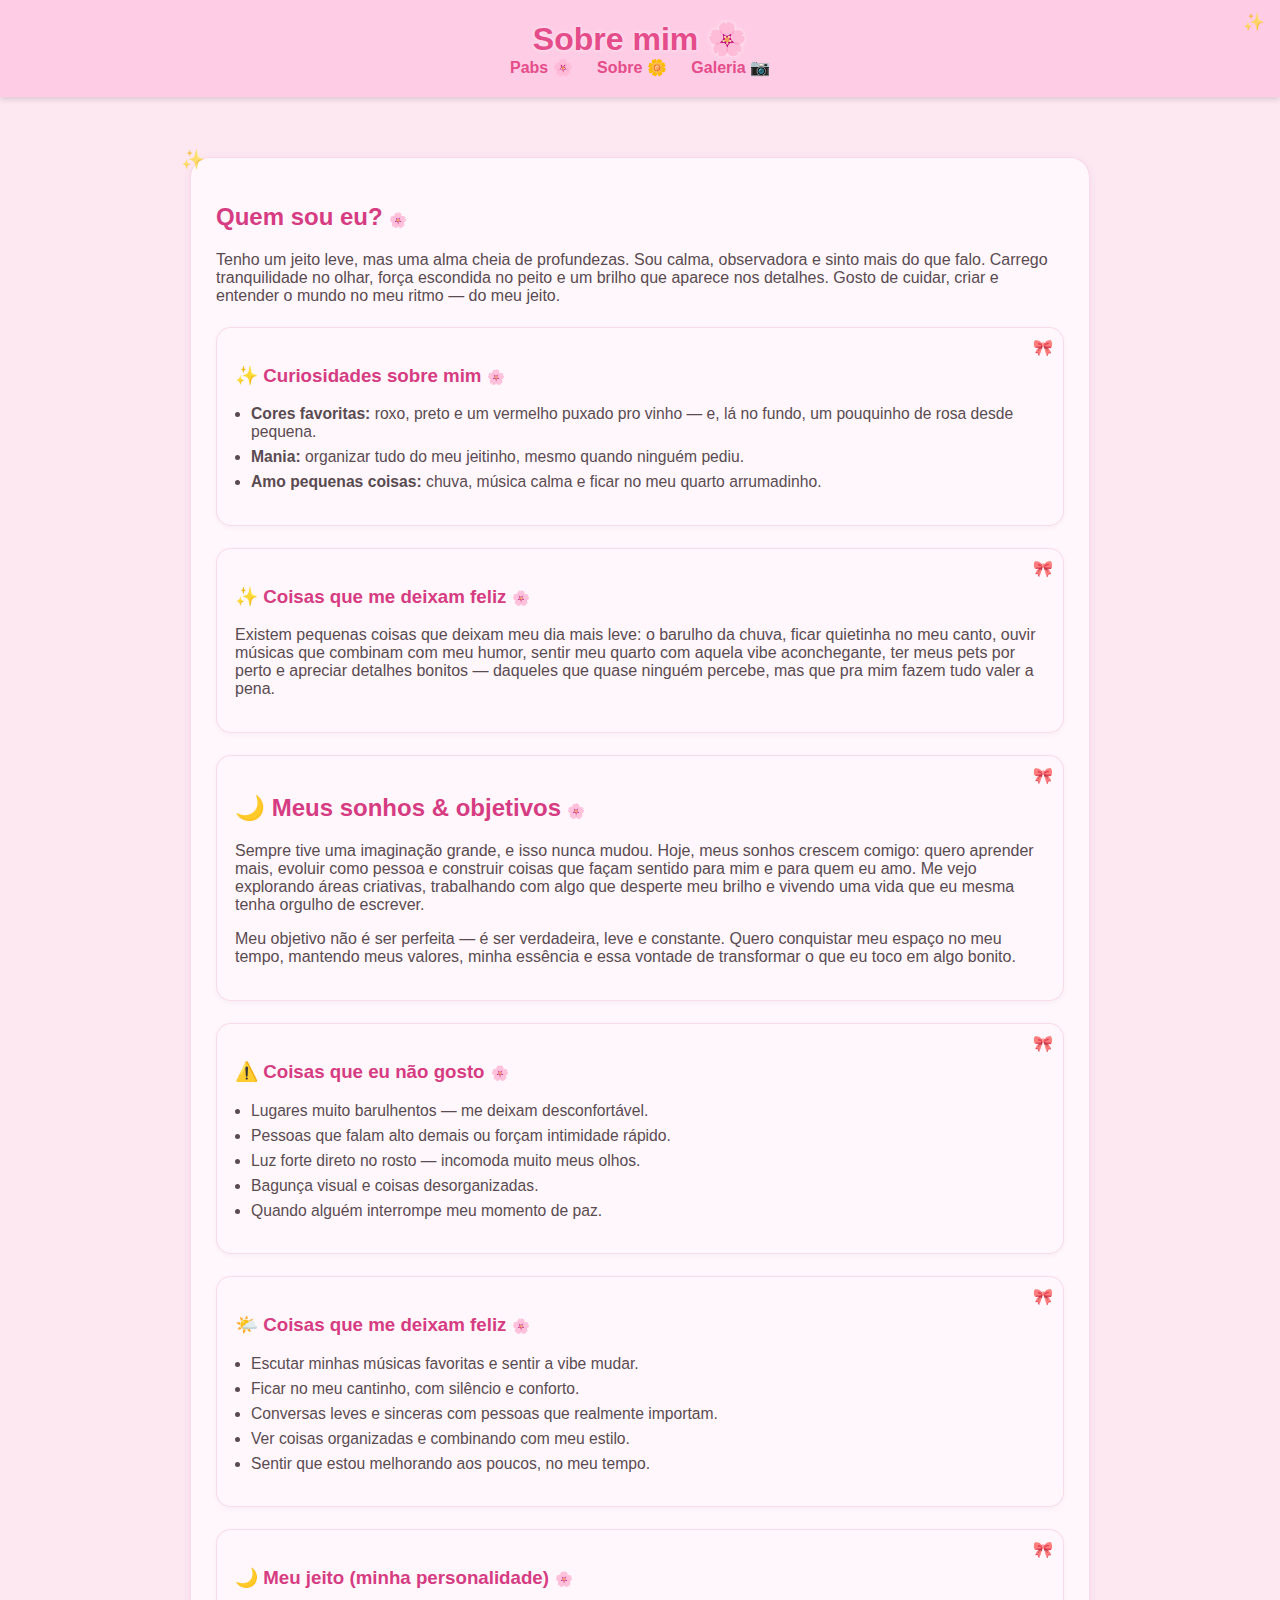
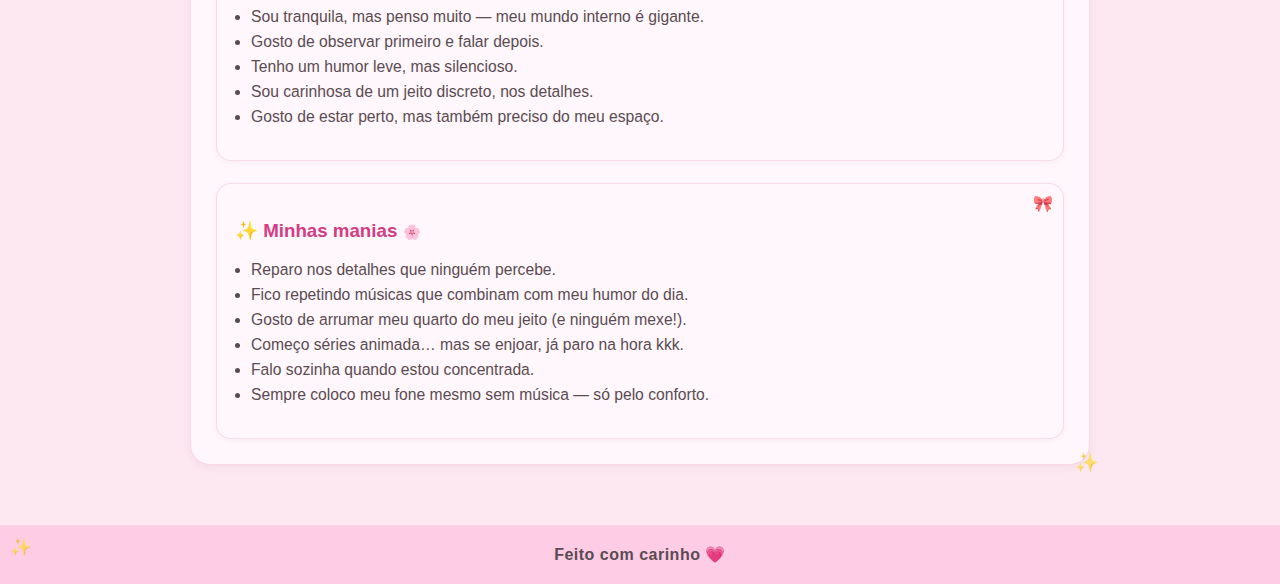
<file: sobre.html>
<!DOCTYPE html>
<html lang="pt-BR">
<head>
    <meta charset="UTF-8">
    <meta name="viewport" content="width=device-width, initial-scale=1.0">
    <title>🌼 — Sobre</title>
    <style>
       /* --- BASE DO SITE --- */
body {
    margin: 0;
    font-family: "Poppins", sans-serif;
    background: #fde8f2;
    color: #5a4b51;
}

/* --- CABEÇALHO --- */
header {
    background: #ffcce5;
    padding: 20px;
    text-align: center;
    box-shadow: 0 2px 6px rgba(0,0,0,0.15);
    position: relative;
}

/* brilho suave no topo */
header::after {
    content: "✨";
    font-size: 1.1rem;
    position: absolute;
    right: 15px;
    top: 12px;
    opacity: .7;
}

header h1 {
    margin: 0;
    font-size: 2rem;
    color: #e54c8a;
    text-shadow: 0 0 4px rgba(255,255,255,0.7);
}

nav a {
    margin: 0 10px;
    text-decoration: none;
    color: #e54c8a;
    font-weight: 600;
}

/* --- CONTAINER PRINCIPAL --- */
.container {
    max-width: 900px;
    margin: 40px auto;
    padding: 20px;
}

/* --- CARD PRINCIPAL --- */
.card {
    background: #fff7fc;
    padding: 25px;
    border-radius: 20px;
    border: 1px solid rgba(229, 76, 138, 0.18);
    box-shadow: 0 2px 10px rgba(0,0,0,0.05);
    position: relative;
}

/* brilhos discretos ao redor do card */
.card::before {
    content: "✨";
    position: absolute;
    left: -10px;
    top: -10px;
    font-size: 1.2rem;
    opacity: .7;
}

.card::after {
    content: "✨";
    position: absolute;
    right: -10px;
    bottom: -10px;
    font-size: 1.2rem;
    opacity: .7;
}

/* --- TÍTULOS SECUNDÁRIOS --- */
h2, h3 {
    color: #d63c82;
    position: relative;
}

/* florzinha delicada ao lado dos títulos */
h2::after, h3::after {
    content: "🌸";
    font-size: 0.9rem;
    margin-left: 6px;
    opacity: .9;
}

/* --- BLOCOS INTERNOS (CURIOSIDADES, ETC) --- */
section {
    background: #fff7fc;
    padding: 18px;
    border-radius: 15px;
    border: 1px solid rgba(214,60,130,0.15);
    box-shadow: 0 2px 6px rgba(0,0,0,0.04);
    margin-top: 22px;
    position: relative;
}

/* laço pequeno no canto */
section::after {
    content: "🎀";
    font-size: 1rem;
    position: absolute;
    right: 10px;
    top: 10px;
    opacity: .8;
}

/* listas */
section ul {
    padding-left: 16px;
    color: #5a4b51;
    font-size: 0.98rem;
}

section li {
    margin-bottom: 7px;
}

/* --- RODAPÉ --- */
footer {
    text-align: center;
    padding: 20px;
    background: #ffcce5;
    margin-top: 40px;
    font-weight: 600;
    letter-spacing: 0.5px;
    position: relative;
}

/* brilho no rodapé */
footer::before {
    content: "✨";
    font-size: 1.1rem;
    position: absolute;
    left: 10px;
    top: 12px;
    opacity: .7;
}


    </style>
</head>
<body>

<header>
    <h1>Sobre mim 🌸</h1>
    <nav>
          <a href="index.html">Pabs 🌸</a>
        <a href="sobre.html">Sobre 🌼</a>
        <a href="galeria.html">Galeria 📷</a>
    </nav>
</header>

<div class="container">
    <div class="card">
        <h2>Quem sou eu?</h2>

        <p>Tenho um jeito leve, mas uma alma cheia de profundezas. Sou calma, observadora e sinto mais do que falo. Carrego tranquilidade no olhar, força escondida no peito e um brilho que aparece nos detalhes. Gosto de cuidar, criar e entender o mundo no meu ritmo — do meu jeito.</p>

        <!-- CURIOSIDADES -->
        <section class="curiosidades">
            <h3>✨ Curiosidades sobre mim</h3>
            <ul>
                <li><strong>Cores favoritas:</strong> roxo, preto e um vermelho puxado pro vinho — e, lá no fundo, um pouquinho de rosa desde pequena.</li>
                <li><strong>Mania:</strong> organizar tudo do meu jeitinho, mesmo quando ninguém pediu.</li>
                <li><strong>Amo pequenas coisas:</strong> chuva, música calma e ficar no meu quarto arrumadinho.</li>
            </ul>
        </section>

        <section class="felicidades">
    <h3>✨ Coisas que me deixam feliz</h3>
    <p>
        Existem pequenas coisas que deixam meu dia mais leve: o barulho da chuva,
        ficar quietinha no meu canto, ouvir músicas que combinam com meu humor,
        sentir meu quarto com aquela vibe aconchegante, ter meus pets por perto e
        apreciar detalhes bonitos — daqueles que quase ninguém percebe, mas que
        pra mim fazem tudo valer a pena.
    </p>
</section>

<!-- MEUS SONHOS & OBJETIVOS -->
<section class="sobre-mim-bloco">
    <h2>🌙 Meus sonhos & objetivos</h2>
    <p>
        Sempre tive uma imaginação grande, e isso nunca mudou.  
        Hoje, meus sonhos crescem comigo: quero aprender mais, evoluir como pessoa  
        e construir coisas que façam sentido para mim e para quem eu amo.  
        Me vejo explorando áreas criativas, trabalhando com algo que desperte meu brilho  
        e vivendo uma vida que eu mesma tenha orgulho de escrever.
    </p>
    <p>
        Meu objetivo não é ser perfeita — é ser verdadeira, leve e constante.  
        Quero conquistar meu espaço no meu tempo, mantendo meus valores, minha essência  
        e essa vontade de transformar o que eu toco em algo bonito.
    </p>
</section>

<!-- COISAS QUE NÃO GOSTO -->
<section class="nao-gosto">
  <h3>⚠️ Coisas que eu não gosto</h3>
  <ul>
    <li>Lugares muito barulhentos — me deixam desconfortável.</li>
    <li>Pessoas que falam alto demais ou forçam intimidade rápido.</li>
    <li>Luz forte direto no rosto — incomoda muito meus olhos.</li>
    <li>Bagunça visual e coisas desorganizadas.</li>
    <li>Quando alguém interrompe meu momento de paz.</li>
  </ul>
</section>

<!-- COISAS QUE ME DEIXAM FELIZ -->
<section class="feliz">
  <h3>🌤️ Coisas que me deixam feliz</h3>
  <ul>
    <li>Escutar minhas músicas favoritas e sentir a vibe mudar.</li>
    <li>Ficar no meu cantinho, com silêncio e conforto.</li>
    <li>Conversas leves e sinceras com pessoas que realmente importam.</li>
    <li>Ver coisas organizadas e combinando com meu estilo.</li>
    <li>Sentir que estou melhorando aos poucos, no meu tempo.</li>
  </ul>
</section>

<!-- MEU JEITO (MINHA PERSONALIDADE) -->
<section class="personalidade">
  <h3>🌙 Meu jeito (minha personalidade)</h3>
  <ul>
    <li>Sou tranquila, mas penso muito — meu mundo interno é gigante.</li>
    <li>Gosto de observar primeiro e falar depois.</li>
    <li>Tenho um humor leve, mas silencioso.</li>
    <li>Sou carinhosa de um jeito discreto, nos detalhes.</li>
    <li>Gosto de estar perto, mas também preciso do meu espaço.</li>
  </ul>
</section>

<!-- MINHAS MANIAS -->
<section class="manias">
  <h3>✨ Minhas manias</h3>
  <ul>
    <li>Reparo nos detalhes que ninguém percebe.</li>
    <li>Fico repetindo músicas que combinam com meu humor do dia.</li>
    <li>Gosto de arrumar meu quarto do meu jeito (e ninguém mexe!).</li>
    <li>Começo séries animada… mas se enjoar, já paro na hora kkk.</li>
    <li>Falo sozinha quando estou concentrada.</li>
    <li>Sempre coloco meu fone mesmo sem música — só pelo conforto.</li>
  </ul>
</section>








    </div>
</div>

<footer>Feito com carinho 💗</footer>

</body>
</html>
</file>
